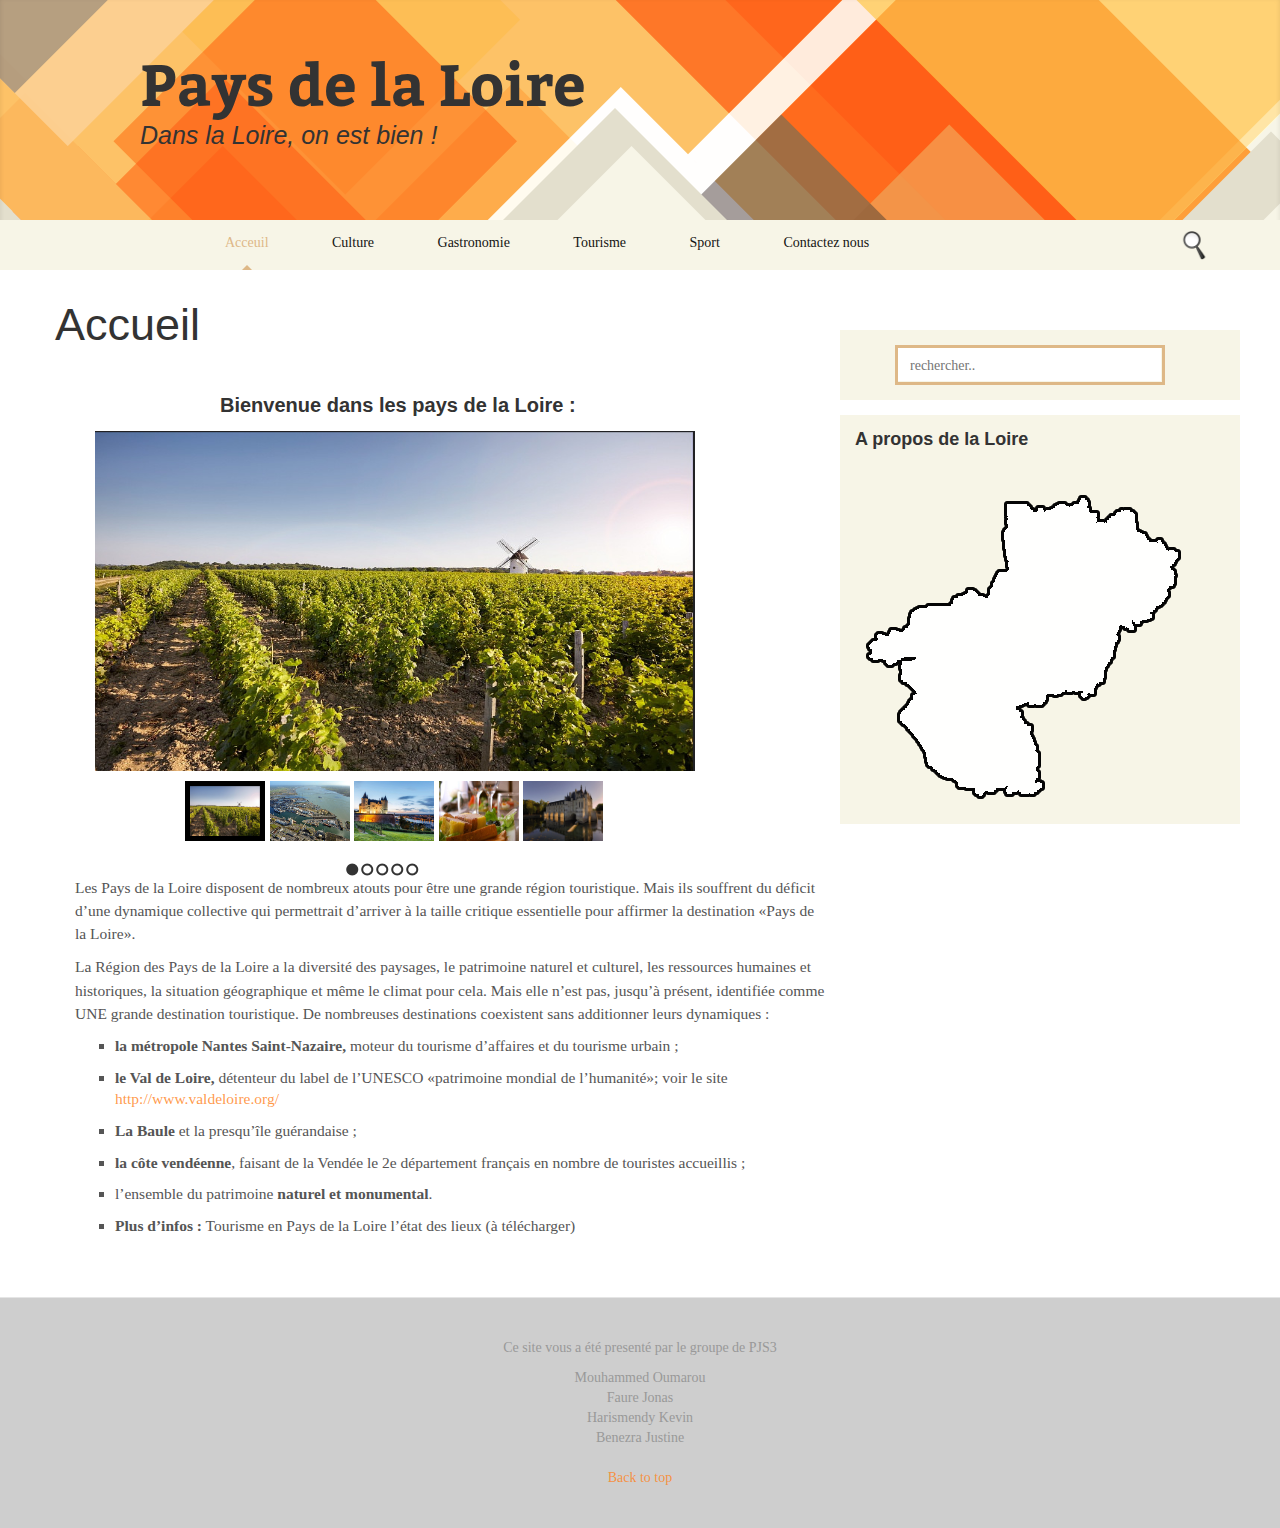
<file: index.html>
<!DOCTYPE html>
<html lang="en">

<head>
  <meta charset="utf-8">
  <meta http-equiv="X-UA-Compatible" content="IE=edge">
  <meta name="viewport" content="width=device-width, initial-scale=1">
  <!-- The above 3 meta tags *must* come first in the head; any other head content must come *after* these tags -->
  <meta name="description" content="">
  <meta name="author" content="">
  <link rel="icon" href="favicon.ico">

  <title>Acceuil</title>

  <!-- Bootstrap core CSS -->
  <link href="css/bootstrap.min.css" rel="stylesheet">

  <!-- IE10 viewport hack for Surface/desktop Windows 8 bug -->
  <link href="css/ie10-viewport-bug-workaround.css" rel="stylesheet">

  <!-- Custom styles for this template -->
  <link href="css/blog.css" rel="stylesheet">
  <link href="css/diapo.css" rel="stylesheet">
  <link href="css/stylesCartes.css" rel="stylesheet">
   <link href="css/mediaQuery.css" rel="stylesheet">

  <!-- Just for debugging purposes. Don't actually copy these 2 lines! -->
  <!--[if lt IE 9]><script src="js/ie8-responsive-file-warning.js"></script><![endif]-->
  <script src="js/ie-emulation-modes-warning.js"></script>

  <!-- HTML5 shim and Respond.js for IE8 support of HTML5 elements and media queries -->
  <!--[if lt IE 9]>
      <script src="https://oss.maxcdn.com/html5shiv/3.7.2/html5shiv.min.js"></script>
      <script src="https://oss.maxcdn.com/respond/1.4.2/respond.min.js"></script>
    <![endif]-->
</head>


<body>

  <div class="blog-masthead">

    <a class="home-link" href="index.html" rel="Acceuil">
      <h1 class="title-link"> Pays de la Loire </h1>
      <h2> Dans la Loire, on est bien ! </h2>
    </a>

    <div class="nav-bar">
      <nav class="blog-nav container">
        <li><a class="blog-nav-item active" href="index.html">Acceuil</a>
          <ul>
            <li><a class="blog-nav-item" href="Pres-Reg.html">Présentation de la région</a></li>
          </ul>
        </li>
        <li><a class="blog-nav-item" href="Culture.html">Culture</a></li>
        <li><a class="blog-nav-item" href="Gastronomie.html">Gastronomie</a></li>
        <li><a class="blog-nav-item" href="tourisme.html">Tourisme</a>
          <ul>
            <li><a class="blog-nav-item" href="LoireImg.html">La Loire en Image</a></li>
          </ul>
        </li>
        <li><a class="blog-nav-item" href="Sport.html">Sport</a></li>
        <li><a class="blog-nav-item" href="Contactez-nous.html">Contactez nous</a></li>
      </nav>
      <div class="barre-recherche-loupe">
        <img src="img/loupe.png" width="30" height="30" class="loupe" id="recherche-nav-bar"></img>
        <div class="form-rech">
          <input type="text" name="recherche" id="barre-recherche-nav" placeholder="rechercher.." />
        </div>
      </div>
    </div>
  </div>

  <div class="container">
    <div class="row">

      <div class="col-lg-8 col-md-8 col-sm-8 blog-main">
        <h1 class="blog-title">Accueil</h1>

        <div class="blog-post-diapo">
          <h2 class="blog-diapo-title">Bienvenue dans les pays de la Loire :</h2>
          <div class="blog-diapo">

            <div class='diapo-acceuil'>

              <div id="slides">
                <ul>
                  <li class="img-diapo">
                    <img id="img-diapo-1" src="img/img1.png" width="100%" height="100%" />
                  </li>
                  <li class="img-diapo">
                    <img id="img-diapo-2" src="img/img2.jpg" width="100%" height="100%" />
                  </li>
                  <li class="img-diapo">
                    <img id="img-diapo-3" src="img/img3.jpg" width="100%" height="100%" />
                  </li>
                  <li class="img-diapo">
                    <img id="img-diapo-4" src="img/img4.jpg" width="100%" height="100%" />
                  </li>
                  <li class="img-diapo">
                    <img id="img-diapo-5" src="img/img5.jpg" width="100%" height="100%" />
                  </li>
                </ul>
                <div id="next" class="diapo-fleche fleche-main-diapo"></div>
                <div id="previous" class="diapo-fleche fleche-main-diapo"></div </div>
              </div>

            </div>

            <div id="post-diapo">
              <div id="overflow-diapo">
                  <li class="img-postdiapo">
                    <img id="img-postdiapo-1" src="img/img1.png" width="100%" height="100%" />
                  </li>
                  <li class="img-postdiapo">
                    <img id="img-postdiapo-2" src="img/img2.jpg" width="100%" height="100%" />
                  </li>
                  <li class="img-postdiapo">
                    <img id="img-postdiapo-3" src="img/img3.jpg" width="100%" height="100%" />
                  </li>
                  <li class="img-postdiapo">
                    <img id="img-postdiapo-4" src="img/img4.jpg" width="100%" height="100%" />
                  </li>
                  <li class="img-postdiapo">
                    <img id="img-postdiapo-5" src="img/img5.jpg" width="100%" height="100%" />
                  </li>
              </div>
              <div id="nextpost" class="diapo-fleche post-fleche-diapo"></div>
              <div id="previouspost" class="diapo-fleche post-fleche-diapo"></div>
            </div>

            <div class="slidesjs-pagination" id="pagination">
              <li>
                <a></a>
              </li>
              <li>
                <a></a>
              </li>
              <li>
                <a></a>
              </li>
              <li>
                <a></a>
              </li>
              <li>
                <a></a>
              </li>
            </div>
          </div>

          <div class="blog-post">
            <p>Les Pays de la Loire disposent de nombreux atouts pour être une grande région touristique. Mais ils souffrent du déficit d’une dynamique collective qui permettrait d’arriver à la taille critique essentielle pour affirmer la destination «Pays
              de la Loire».</p>
            <p>La Région des Pays de la Loire a la diversité des paysages, le patrimoine naturel et culturel, les ressources humaines et historiques, la situation géographique et même le climat pour cela. Mais elle n’est pas, jusqu’à présent, identifiée
              comme UNE grande destination touristique. De nombreuses destinations coexistent sans additionner leurs dynamiques :</p>
            <ul class="text-type">
              <li>
                <p><b>la métropole Nantes Saint-Nazaire,</b> moteur du tourisme d’affaires et du tourisme urbain ;</p>
              </li>
              <li>
                <p><b>le Val de Loire,</b> détenteur du label de l’UNESCO «patrimoine mondial de l’humanité»; voir le site <a href="http://www.valdeloire.org/"> http://www.valdeloire.org/ </a></p>
              </li>
              <li>
                <p><b>La Baule</b> et la presqu’île guérandaise ;</p>
              </li>
              <li>
                <p><b>la côte vendéenne</b>, faisant de la Vendée le 2e département français en nombre de touristes accueillis ;</p>
              </li>
              <li>
                <p>l’ensemble du patrimoine <b>naturel et monumental</b>.</p>
              </li>
              <li>
                <p><b>Plus d’infos :</b> Tourisme en Pays de la Loire l’état des lieux (à télécharger)</p>
              </li>
            </ul>
          </div>
          <!-- /.blog-post -->



        </div>
        <!-- /.blog-main -->
      </div>
      <div class="col-lg-4 col-md-4 col-sm-4  blog-sidebar">
        <div class="sidebar-module">
          <div class="barre-rech">
            <input type="text" name="recherche" id="barre-recherche" placeholder="rechercher.." />
          </div>
        </div>
        <div class="sidebar-module">
          <h4>A propos de la Loire</h2>
            <div class="map">
              <img src="img/void.png" width="100%" usemap="#Map" height= "100%"/>
              <map name="Map">
                <area shape="poly" class="carte-basique" coords="244,76,272,65,284,80,301,92,323,103,325,123,317,150,295,171,282,179,257,178,237,169,218,156,218,135" href="#">
                <!--Le Mans-->
                <area shape="poly" class="carte-basique" coords="139,148,210,156,213,144,219,122,231,110,237,97,240,80,244,66,235,52,220,57,200,63,188,63,174,56,159,56,152,85,155,104,155,124" href="#">
                <!-- Laval-->
                <area shape="poly" class="carte-basique" coords="136,240,146,252,165,261,187,258,197,251,208,249,224,245,236,246,249,233,254,224,266,201,267,180,255,178,248,174,240,172,230,164,220,162,208,154,197,158,185,157,177,154,166,153,157,152,140,150,140,160,146,173,153,176,147,181,145,190,158,192,162,201,154,209,144,211,132,210,126,214,139,225,140,234"
                href="#">
                <!-- Anger-->
                <area shape="poly" class="carte-basique" coords="62,251,101,270,107,257,109,252,115,263,127,248,133,246,128,221,137,232,126,212,139,206,153,209,158,198,148,194,140,192,148,178,140,161,132,149,120,145,100,156,80,159,68,162,58,172,51,183,25,191,18,210,43,218" href="#">
                <!--Nantes-->
                <area shape="poly" class="carte-basique" coords="114,265,128,245,157,258,179,283,187,318,185,340,183,349,167,348,156,348,151,345,141,346,138,350,130,349,125,348,109,343,103,333,82,326,67,297,50,277,53,262,59,253,73,261,87,267,100,273,105,267,105,260,107,254,110,254" href="#">
                <!-- La roche-->


                <area shape="poly" class="mini-carte" coords="148,43,153,44,160,40,166,38,170,49,176,53,181,56,184,56,190,61,197,65,193,71,194,78,190,85,187,92,180,99,176,105,170,106,169,110,161,108,148,105,142,103,136,99,128,95,125,91,132,74,137,69,136,64,140,59,141,50" href="#">
                  <!--Sarthe-->

                <area shape="poly" class="mini-carte" coords="92,31,104,34,112,36,123,34,132,35,136,29,142,37,147,42,141,48,139,59,136,70,130,80,124,88,120,94,111,95,100,92,92,91,83,87,86,79,90,75,94,73,93,67,92,58,92,51,94,44" href="#">
                <!-- Mayenne-->
                <area shape="poly" class="mini-carte" coords="82,89,91,91,102,93,114,95,122,92,126,95,132,97,138,104,145,103,155,108,159,111,158,119,155,127,152,133,150,140,145,145,142,150,134,148,126,148,119,148,113,155,105,155,97,156,87,150,80,144,83,139,80,134,76,128,85,124,92,124,97,122,95,118,94,112,88,112,85,111,90,107,88,102,86,98,82,95" href="#">
                <!--Maine et Loire-->

                <area shape="poly" class="mini-carte" coords="71,85,77,90,85,99,87,104,86,110,92,114,94,121,84,124,75,126,79,133,80,142,79,147,74,150,70,156,64,150,62,162,46,156,35,145,25,139,30,136,30,132,38,130,38,126,23,130,12,127,10,119,16,114,21,114,23,111,30,110,36,100,47,95,60,93" href="#">
                <!--Loire Atlantique-->

                <area shape="poly" class="mini-carte" coords="79,149,90,151,101,161,105,168,109,178,111,189,109,201,112,207,98,206,91,205,79,207,73,208,67,204,61,200,53,197,47,192,44,183,29,165,29,160,34,154,39,150,47,158,56,158,61,163,65,158,65,153,71,156" href="#">
                <!--Vendée-->
              </map>





            </div>
        </div>
      </div>
      <!-- /.blog-sidebar -->
    </div>
    <!-- /.row -->

  </div>
  <!-- /.container -->
  <footer class="blog-footer">
    <p>Ce site vous a été presenté par le groupe de PJS3

      <li>Mouhammed Oumarou</li>
      <li>Faure Jonas</li>
      <li>Harismendy Kevin</li>
      <li>Benezra Justine</li>
      <br>
    <p>
      <a href="#">Back to top</a>
    </p>
  </footer>


  <!-- Bootstrap core JavaScript
    ================================================== -->
  <!-- Placed at the end of the document so the pages load faster -->
  <script src="https://ajax.googleapis.com/ajax/libs/jquery/1.11.3/jquery.min.js"></script>
  <script>
    window.jQuery || document.write('<script src="js/jquery.min.js"><\/script>')
  </script>
  <script src="js/bootstrap.min.js"></script>
  <script src="js/jquery.slides.min.js"></script>
  <script src="js/diapo.js"></script>

  <!-- IE10 viewport hack for Surface/desktop Windows 8 bug -->
  <script src="js/ie10-viewport-bug-workaround.js"></script>
</body>

</html>
</file>
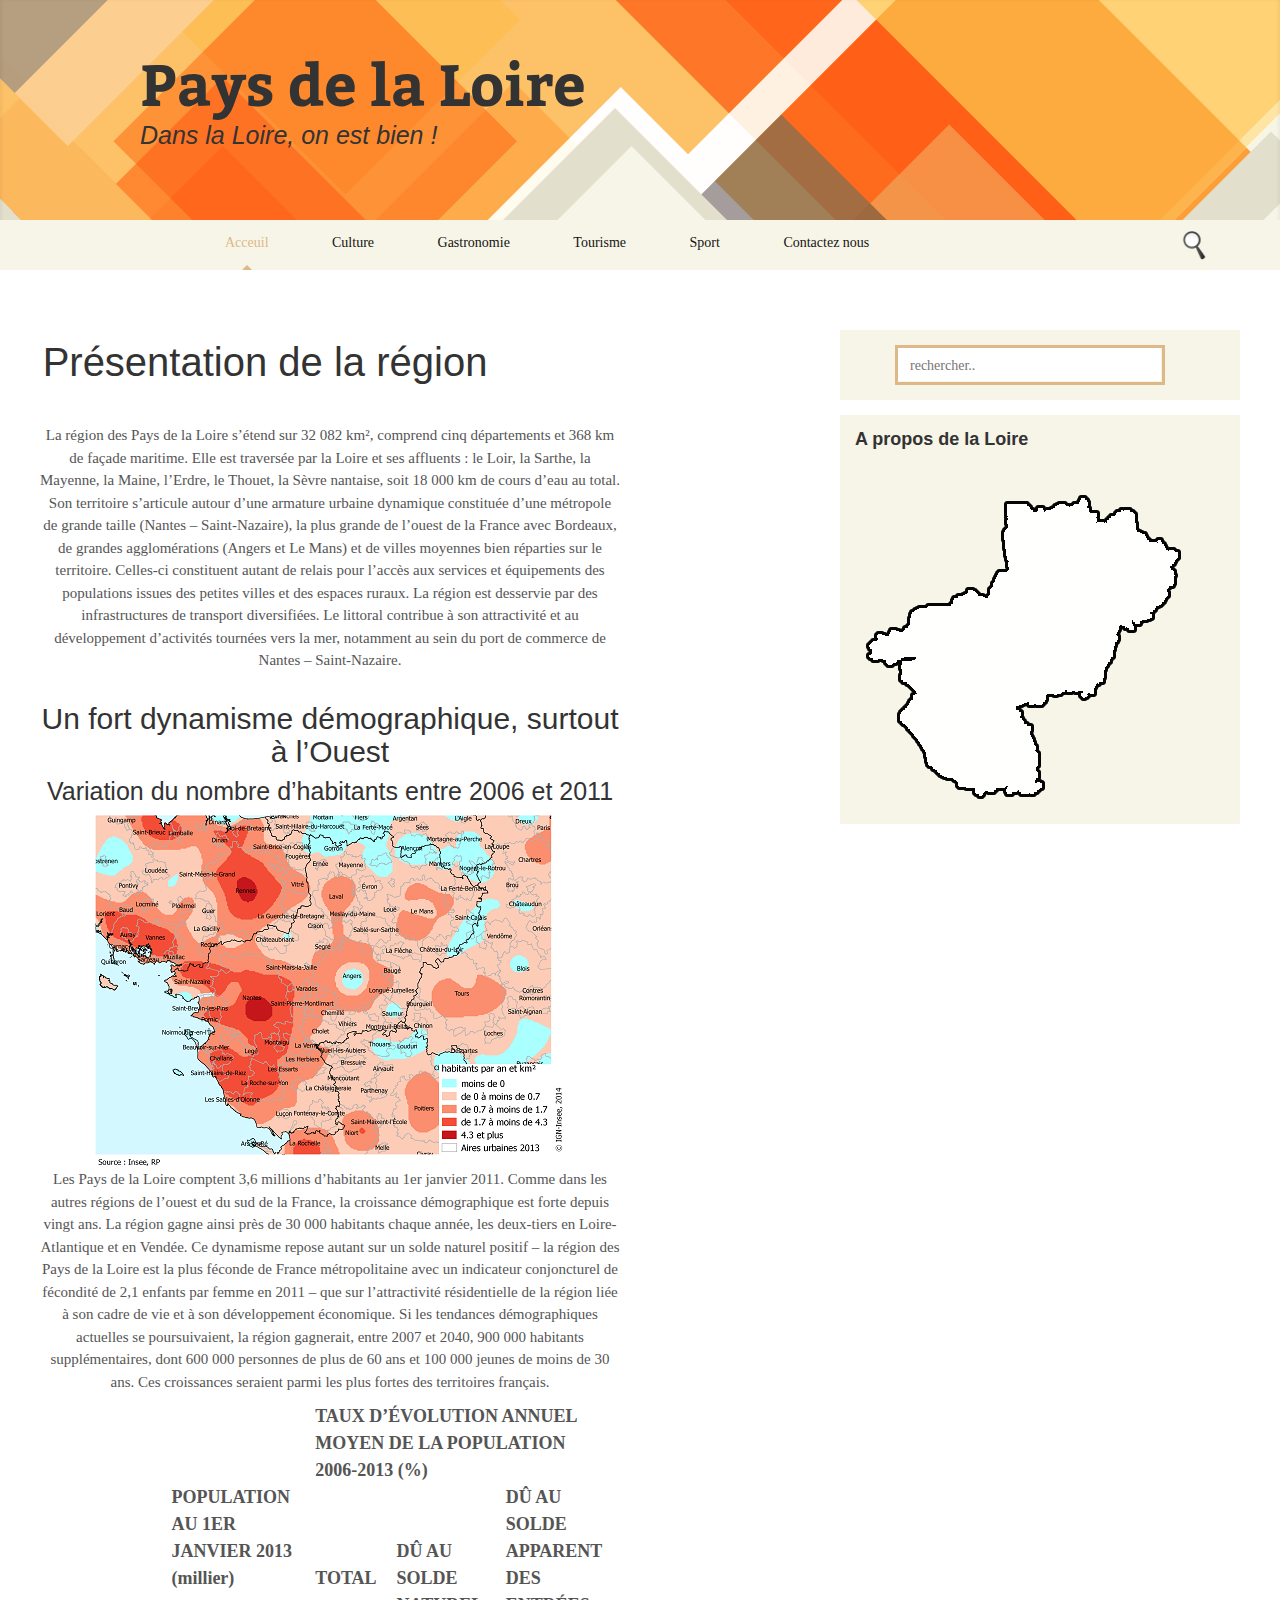
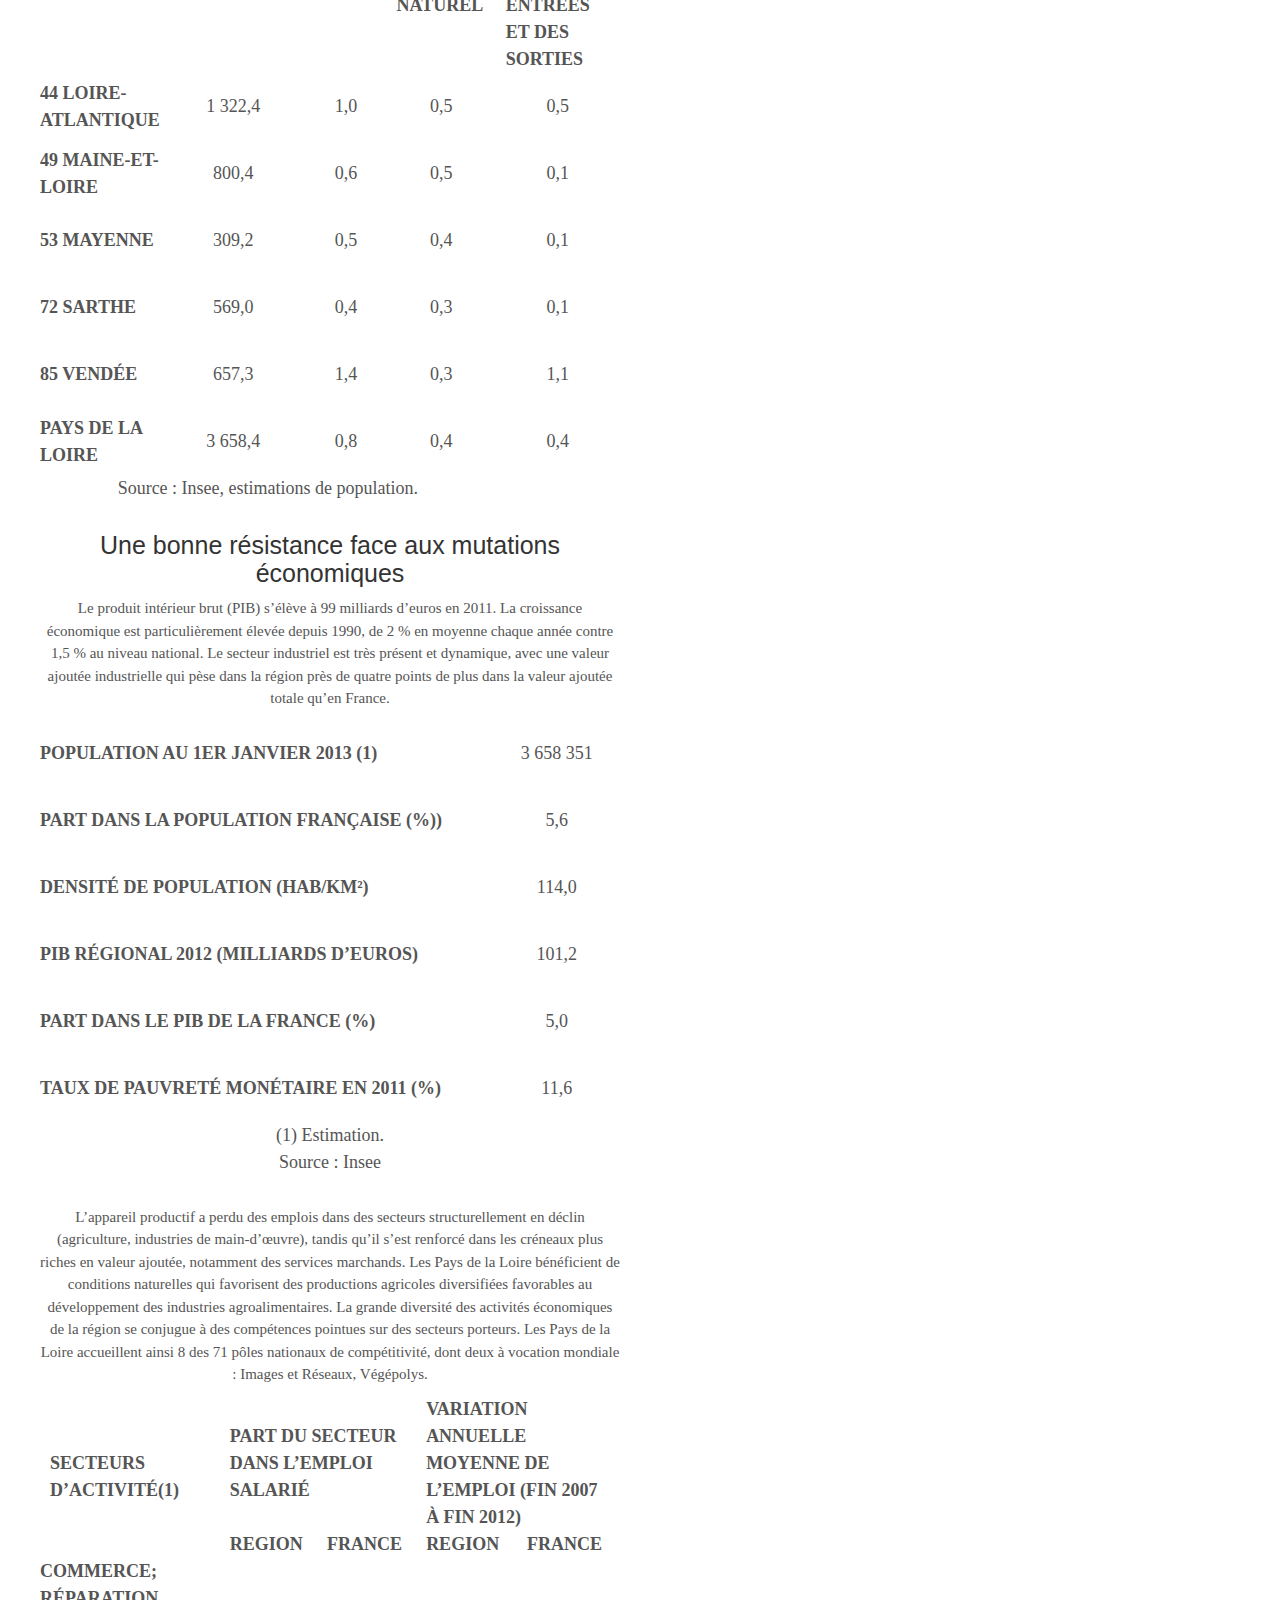
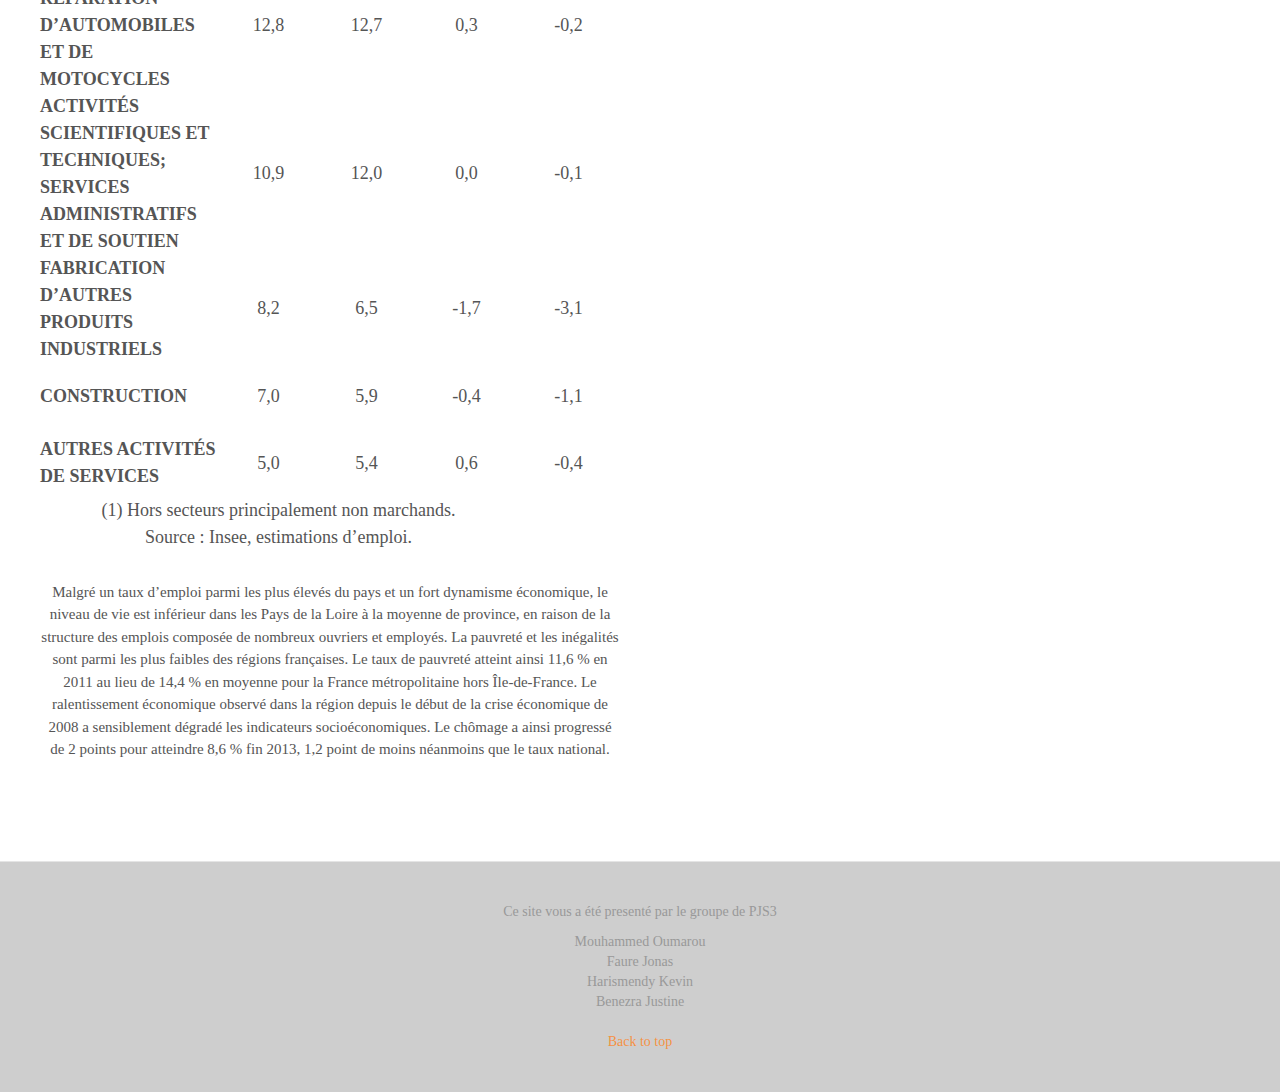
<file: Pres-Reg.html>
<!DOCTYPE html>
<html lang="en">

<head>
  <meta charset="utf-8">
  <meta http-equiv="X-UA-Compatible" content="IE=edge">
  <meta name="viewport" content="width=device-width, initial-scale=1">
  <!-- The above 3 meta tags *must* come first in the head; any other head content must come *after* these tags -->
  <meta name="description" content="">
  <meta name="author" content="">
  <link rel="icon" href="favicon.ico">

  <title>Acceuil</title>

  <!-- Bootstrap core CSS -->
  <link href="css/bootstrap.min.css" rel="stylesheet">

  <!-- IE10 viewport hack for Surface/desktop Windows 8 bug -->
  <link href="css/ie10-viewport-bug-workaround.css" rel="stylesheet">

  <!-- Custom styles for this template -->
  <link href="css/blog.css" rel="stylesheet">
  <link href="css/diapo.css" rel="stylesheet">
  <link href="css/stylesCartes.css" rel="stylesheet">
  <link href="css/mediaQuery.css" rel="stylesheet">

  <!-- Utilise LESS -->
  <link rel="stylesheet/less" type="text/css" href="css/postSynthese.less">
  <link rel="stylesheet" type="text/css" href="css/postSynthese.css">

  <!-- Changez la source par la position réelle du fichier chez vous -->
  <script src="js/less.min.js" type="text/javascript"></script>

  <!-- Just for debugging purposes. Don't actually copy these 2 lines! -->
  <!--[if lt IE 9]><script src="js/ie8-responsive-file-warning.js"></script><![endif]-->
  <script src="js/ie-emulation-modes-warning.js"></script>

  <!-- HTML5 shim and Respond.js for IE8 support of HTML5 elements and media queries -->
  <!--[if lt IE 9]>
      <script src="https://oss.maxcdn.com/html5shiv/3.7.2/html5shiv.min.js"></script>
      <script src="https://oss.maxcdn.com/respond/1.4.2/respond.min.js"></script>
    <![endif]-->
</head>


<body>

  <div class="blog-masthead">

    <a class="home-link" href="index.html" rel="Acceuil">
      <h1 class="title-link"> Pays de la Loire </h1>
      <h2> Dans la Loire, on est bien ! </h2>
    </a>

    <div class="nav-bar">
      <nav class="blog-nav container">
        <li><a class="blog-nav-item active" href="index.html">Acceuil</a>
          <ul>
            <li><a class="blog-nav-item active" href="Pres-Reg.html">Présentation de la région</a></li>
          </ul>
        </li>
        <li><a class="blog-nav-item" href="Culture.html">Culture</a></li>
        <li><a class="blog-nav-item" href="Gastronomie.html">Gastronomie</a></li>
        <li><a class="blog-nav-item" href="tourisme.html">Tourisme</a>
          <ul>
            <li><a class="blog-nav-item" href="LoireImg.html">La Loire en Image</a></li>
          </ul>
        </li>
        <li><a class="blog-nav-item" href="Sport.html">Sport</a></li>
        <li><a class="blog-nav-item" href="Contactez-nous.html">Contactez nous</a></li>
      </nav>
      <div class="barre-recherche-loupe">
          <img src="img/loupe.png" width="30" height="30" class="loupe" id="recherche-nav-bar"></img>
          <div class="form-rech">
            <input type="text" name="recherche" id="barre-recherche-nav" placeholder="rechercher.." />
          </div>
      </div>
    </div>
  </div>

  <div class="container">
    <div class="row">

      <div class="col-lg-8 col-md-8 col-sm-8 blog-main blog-main-synth">
        <div class="blog-header">
          <h1 class="blog-title-synth-Reg">Présentation de la région</h1>
        </div>

        <div class="blog-post-synth">

          <div class="intro-post">
            <p class="intro-txt">La région des Pays de la Loire s’étend sur 32 082 km², comprend cinq départements et 368 km de façade maritime. Elle est traversée par la Loire et ses affluents : le Loir, la Sarthe, la Mayenne, la Maine, l’Erdre, le Thouet, la Sèvre nantaise,
              soit 18 000 km de cours d’eau au total. Son territoire s’articule autour d’une armature urbaine dynamique constituée d’une métropole de grande taille (Nantes – Saint-Nazaire), la plus grande de l’ouest de la France avec Bordeaux, de grandes
              agglomérations (Angers et Le Mans) et de villes moyennes bien réparties sur le territoire. Celles-ci constituent autant de relais pour l’accès aux services et équipements des populations issues des petites villes et des espaces ruraux. La
              région est desservie par des infrastructures de transport diversifiées. Le littoral contribue à son attractivité et au développement d’activités tournées vers la mer, notamment au sein du port de commerce de Nantes – Saint-Nazaire.</p>
          </div>

          <div class="contenu-post">

            <h2 class="blog-contenu-title">Un fort dynamisme démographique, surtout à l’Ouest</h2>
            <h3 class="sous-part-title">Variation du nombre d’habitants entre 2006 et 2011</h3>
            <img class="contenu-img" src="img/population.png" />
            <p>Les Pays de la Loire comptent 3,6 millions d’habitants au 1er janvier 2011. Comme dans les autres régions de l’ouest et du sud de la France, la croissance démographique est forte depuis vingt ans. La région gagne ainsi près de 30 000 habitants
              chaque année, les deux-tiers en Loire-Atlantique et en Vendée. Ce dynamisme repose autant sur un solde naturel positif – la région des Pays de la Loire est la plus féconde de France métropolitaine avec un indicateur conjoncturel de fécondité
              de 2,1 enfants par femme en 2011 – que sur l’attractivité résidentielle de la région liée à son cadre de vie et à son développement économique. Si les tendances démographiques actuelles se poursuivaient, la région gagnerait, entre 2007 et
              2040, 900 000 habitants supplémentaires, dont 600 000 personnes de plus de 60 ans et 100 000 jeunes de moins de 30 ans. Ces croissances seraient parmi les plus fortes des territoires français.</p>

            <table>

              <thead>
                <tr>
                  <th rowspan="2"></th>
                  <th rowspan="2">POPULATION AU 1ER JANVIER 2013 (millier)</th>
                  <th colspan="3">TAUX D’ÉVOLUTION ANNUEL MOYEN DE LA POPULATION 2006-2013 (%)</th>
                </tr>
                <tr>
                  <th>TOTAL</th>
                  <th>DÛ AU SOLDE NATUREL</th>
                  <th>DÛ AU SOLDE APPARENT DES ENTRÉES ET DES SORTIES</th>
                </tr>
              </thead>

              <tbody>
                <tr>
                  <th>44 LOIRE-ATLANTIQUE</th>
                  <td>1 322,4</td>
                  <td>1,0</td>
                  <td>0,5</td>
                  <td>0,5</td>
                </tr>
                <tr>
                  <th>49 MAINE-ET-LOIRE</th>
                  <td>800,4</td>
                  <td>0,6</td>
                  <td>0,5</td>
                  <td>0,1</td>
                </tr>
                <tr>
                  <th>53 MAYENNE</th>
                  <td>309,2</td>
                  <td>0,5</td>
                  <td>0,4</td>
                  <td>0,1</td>
                </tr>
                <tr>
                  <th>72 SARTHE</th>
                  <td>569,0</td>
                  <td>0,4</td>
                  <td>0,3</td>
                  <td>0,1</td>
                </tr>
                <tr>
                  <th>85 VENDÉE</th>
                  <td>657,3</td>
                  <td>1,4</td>
                  <td>0,3</td>
                  <td>1,1</td>
                </tr>
                <tr>
                  <th>PAYS DE LA LOIRE</th>
                  <td>3 658,4</td>
                  <td>0,8</td>
                  <td>0,4</td>
                  <td>0,4</td>
                </tr>
              </tbody>
              <tfoot>
                <tr>
                  <td colspan="4">
                    Source : Insee, estimations de population.
                  </td>
                </tr>

              </tfoot>
            </table>

            <h3 class="sous-part-title">Une bonne résistance face aux mutations économiques</h3>

            <p>Le produit intérieur brut (PIB) s’élève à 99 milliards d’euros en 2011. La croissance économique est particulièrement élevée depuis 1990, de 2 % en moyenne chaque année contre 1,5 % au niveau national. Le secteur industriel est très présent
              et dynamique, avec une valeur ajoutée industrielle qui pèse dans la région près de quatre points de plus dans la valeur ajoutée totale qu’en France.</p>

            <table>
              <tbody>
                <tr>
                  <th>POPULATION AU 1ER JANVIER 2013 (1)</th>
                  <td>3 658 351</td>
                </tr>
                <tr>
                  <th>PART DANS LA POPULATION FRANÇAISE (%))</th>
                  <td>5,6</td>
                </tr>
                <tr>
                  <th>DENSITÉ DE POPULATION (HAB/KM²)</th>
                  <td>114,0</td>
                </tr>
                <tr>
                  <th>PIB RÉGIONAL 2012 (MILLIARDS D’EUROS)</th>
                  <td>101,2</td>
                </tr>
                <tr>
                  <th>PART DANS LE PIB DE LA FRANCE (%)</th>
                  <td>5,0</td>
                </tr>
                <tr>
                  <th>TAUX DE PAUVRETÉ MONÉTAIRE EN 2011 (%)</th>
                  <td>11,6</td>
                </tr>
              </tbody>
              <tfoot>
                <tr><td colspan="2">(1) Estimation.</td></th>
                <tr><td colspan="2">Source : Insee </td></th>
              </tfoot>
            </table>


            <p>L’appareil productif a perdu des emplois dans des secteurs structurellement en déclin (agriculture, industries de main-d’œuvre), tandis qu’il s’est renforcé dans les créneaux plus riches en valeur ajoutée, notamment des services marchands. Les Pays de la Loire bénéficient de conditions naturelles qui favorisent des productions agricoles diversifiées favorables au développement des industries agroalimentaires. La grande diversité des activités économiques de la région se conjugue à des compétences pointues sur des secteurs porteurs. Les Pays de la Loire accueillent ainsi 8 des 71 pôles nationaux de compétitivité, dont deux à vocation mondiale : Images et Réseaux, Végépolys.</p>


            <table>

              <thead>
                <tr>
                  <th rowspan="2">SECTEURS D’ACTIVITÉ(1)</th>
                  <th colspan="2">PART DU SECTEUR DANS L’EMPLOI SALARIÉ</th>
                  <th colspan="2">VARIATION ANNUELLE MOYENNE DE L’EMPLOI (FIN 2007 À FIN 2012)</th>
                </tr>
                <tr>
                  <th>REGION</th>
                  <th>FRANCE</th>
                  <th>REGION</th>
                  <th>FRANCE</th>
                </tr>
              </thead>

              <tbody>
                <tr>
                  <th>COMMERCE; RÉPARATION D’AUTOMOBILES ET DE MOTOCYCLES</th>
                  <td>12,8</td>
                  <td>12,7</td>
                  <td>0,3</td>
                  <td>-0,2</td>
                </tr>
                <tr>
                  <th>ACTIVITÉS SCIENTIFIQUES ET TECHNIQUES; SERVICES ADMINISTRATIFS ET DE SOUTIEN</th>
                  <td>10,9</td>
                  <td>12,0</td>
                  <td>0,0</td>
                  <td>-0,1</td>
                </tr>
                <tr>
                  <th>FABRICATION D’AUTRES PRODUITS INDUSTRIELS</th>
                  <td>8,2</td>
                  <td>6,5</td>
                  <td>-1,7</td>
                  <td>-3,1</td>
                </tr>
                <tr>
                  <th>CONSTRUCTION</th>
                  <td>7,0</td>
                  <td>5,9</td>
                  <td>-0,4</td>
                  <td>-1,1</td>
                </tr>
                <tr>
                  <th>AUTRES ACTIVITÉS DE SERVICES</th>
                  <td>5,0</td>
                  <td>5,4</td>
                  <td>0,6</td>
                  <td>-0,4</td>
                </tr>

              </tbody>
              <tfoot>
                <tr>
                  <td colspan="4">
                    (1) Hors secteurs principalement non marchands.
                  </td>
                </tr>
                <tr>
                  <td colspan="4">
                    Source : Insee, estimations d’emploi.
                  </td>
                </tr>

              </tfoot>
            </table>


            <p>Malgré un taux d’emploi parmi les plus élevés du pays et un fort dynamisme économique, le niveau de vie est inférieur dans les Pays de la Loire à la moyenne de province, en raison de la structure des emplois composée de nombreux ouvriers et employés. La pauvreté et les inégalités sont parmi les plus faibles des régions françaises. Le taux de pauvreté atteint ainsi 11,6 % en 2011 au lieu de 14,4 % en moyenne pour la France métropolitaine hors Île-de-France. Le ralentissement économique observé dans la région depuis le début de la crise économique de 2008 a sensiblement dégradé les indicateurs socioéconomiques. Le chômage a ainsi progressé de 2 points pour atteindre 8,6 % fin 2013, 1,2 point de moins néanmoins que le taux national.</p>



          </div>
        </div>

        <!-- /.blog-post -->
        <!-- /.blog-post -->
        <!-- /.blog-post -->
        <nav>
          <ul class="pager"></ul>
        </nav>
      </div>
      <div class="col-lg-4 col-md-4 col-sm-4  blog-sidebar">
        <div class="sidebar-module">
          <div class="barre-rech">
            <input type="text" name="recherche" id="barre-recherche" placeholder="rechercher.." />
          </div>
        </div>
        <div class="sidebar-module">
          <h4>A propos de la Loire</h2>
            <div class="map">
          		<img src="img/void.png" width="100%" usemap="#Map" height= "100%"/>
          		<map name="Map">
          			<area shape="poly" coords="244,76,272,65,284,80,301,92,323,103,325,123,317,150,295,171,282,179,257,178,237,169,218,156,218,135" href="#">
          			<!--Le Mans-->
          			<area shape="poly" coords="139,148,210,156,213,144,219,122,231,110,237,97,240,80,244,66,235,52,220,57,200,63,188,63,174,56,159,56,152,85,155,104,155,124" href="#">
          			<!-- Laval-->
          			<area shape="poly" coords="136,240,146,252,165,261,187,258,197,251,208,249,224,245,236,246,249,233,254,224,266,201,267,180,255,178,248,174,240,172,230,164,220,162,208,154,197,158,185,157,177,154,166,153,157,152,140,150,140,160,146,173,153,176,147,181,145,190,158,192,162,201,154,209,144,211,132,210,126,214,139,225,140,234"
          			href="#">
          			<!-- Anger-->
          			<area shape="poly" coords="62,251,101,270,107,257,109,252,115,263,127,248,133,246,128,221,137,232,126,212,139,206,153,209,158,198,148,194,140,192,148,178,140,161,132,149,120,145,100,156,80,159,68,162,58,172,51,183,25,191,18,210,43,218" href="#">
          			<!--Nantes-->
          			<area shape="poly" coords="114,265,128,245,157,258,179,283,187,318,185,340,183,349,167,348,156,348,151,345,141,346,138,350,130,349,125,348,109,343,103,333,82,326,67,297,50,277,53,262,59,253,73,261,87,267,100,273,105,267,105,260,107,254,110,254" href="#">
          			<!-- La roche-->
                <area shape="poly" class="mini-carte" coords="148,43,153,44,160,40,166,38,170,49,176,53,181,56,184,56,190,61,197,65,193,71,194,78,190,85,187,92,180,99,176,105,170,106,169,110,161,108,148,105,142,103,136,99,128,95,125,91,132,74,137,69,136,64,140,59,141,50" href="#">
                  <!--Sarthe-->

                <area shape="poly" class="mini-carte" coords="92,31,104,34,112,36,123,34,132,35,136,29,142,37,147,42,141,48,139,59,136,70,130,80,124,88,120,94,111,95,100,92,92,91,83,87,86,79,90,75,94,73,93,67,92,58,92,51,94,44" href="#">
                <!-- Mayenne-->
                <area shape="poly" class="mini-carte" coords="82,89,91,91,102,93,114,95,122,92,126,95,132,97,138,104,145,103,155,108,159,111,158,119,155,127,152,133,150,140,145,145,142,150,134,148,126,148,119,148,113,155,105,155,97,156,87,150,80,144,83,139,80,134,76,128,85,124,92,124,97,122,95,118,94,112,88,112,85,111,90,107,88,102,86,98,82,95" href="#">
                <!--Maine et Loire-->

                <area shape="poly" class="mini-carte" coords="71,85,77,90,85,99,87,104,86,110,92,114,94,121,84,124,75,126,79,133,80,142,79,147,74,150,70,156,64,150,62,162,46,156,35,145,25,139,30,136,30,132,38,130,38,126,23,130,12,127,10,119,16,114,21,114,23,111,30,110,36,100,47,95,60,93" href="#">
                <!--Loire Atlantique-->

                <area shape="poly" class="mini-carte" coords="79,149,90,151,101,161,105,168,109,178,111,189,109,201,112,207,98,206,91,205,79,207,73,208,67,204,61,200,53,197,47,192,44,183,29,165,29,160,34,154,39,150,47,158,56,158,61,163,65,158,65,153,71,156" href="#">
                <!--Vendée-->
          		</map>

          	</div>
          </div>
      </div>
      <!-- /.blog-sidebar -->
    </div>
    <!-- /.row -->

  </div>
  <!-- /.container -->

  <footer class="blog-footer">
    <p>Ce site vous a été presenté par le groupe de PJS3

      <li>Mouhammed Oumarou</li>
      <li>Faure Jonas</li>
      <li>Harismendy Kevin</li>
      <li>Benezra Justine</li>
      <br>
    <p>
      <a href="#">Back to top</a>
    </p>
  </footer>


  <!-- Bootstrap core JavaScript
    ================================================== -->
  <!-- Placed at the end of the document so the pages load faster -->
  <script src="https://ajax.googleapis.com/ajax/libs/jquery/1.11.3/jquery.min.js"></script>
  <script>
    window.jQuery || document.write('<script src="js/jquery.min.js"><\/script>')
  </script>
  <script src="js/bootstrap.min.js"></script>
  <script src="js/jquery.slides.min.js"></script>
  <script src="js/diapo.js"></script>

  <!-- IE10 viewport hack for Surface/desktop Windows 8 bug -->
  <script src="js/ie10-viewport-bug-workaround.js"></script>
</body>

</html>
</file>
<file: css/blog.css>
/*
 * Globals
 */


@font-face {
  font-family: "Bitter";
  font-style: normal;
  font-weight: 700;
  src: url("../font/Bitter.woff2") format("woff2");
}



body {
  font-family: Georgia, "Times New Roman", Times, serif;
  color: #555;
  margin: 0px auto;
  max-width: 1600px;
}
h1, .h1, h2, .h2, h3, .h3, h4, .h4, h5, .h5, h6, .h6 {
  margin-top: 0;
  font-family: "Helvetica Neue", Helvetica, Arial, sans-serif, "Bitter";
  font-weight: normal;
  color: #333;
}
li {
  list-style-type: none;
}
a{
  text-decoration: none;
  color:rgba(255, 131, 28, 0.82);
}

.text-type li{
  list-style-type:square;
}

.blog-sidebar{
  margin-top:55px;
}

.nav-bar ul{
  margin-top:-10px;
  position:absolute;
  left:-999em;
  z-index:1000;
}

.nav-bar ul li{
  display: inherit;
  color: #DEB887;
}

.nav-bar ul a{
  color: #333;
}

.active ul a{
  color: #DEB887;
}


/*
*Keyframe
*/
@keyframes left-move{
  from{
    margin-left:100px;
  }
  to{
    margin-left:0px;
  }
}
@-webkit-keyframes left-move{
  from{
    margin-left:100px;
  }
  to{
    margin-left:0px;
  }
}
@-mozkit-keyframes left-move{
  from{
    margin-left:100px;
  }
  to{
    margin-left:0px;
  }
}



/*
 * Override Bootstrap's default container.
 */

@media (max-width: 1200px) {
  .container {
    width: 970px;
  }
}




/*
 * Masthead for nav
 */

.blog-masthead {
  background: url("../diamond.png") no-repeat scroll top;
  background-size: 1600px auto;
  height: 270px;
  width: 100%;
  -webkit-box-shadow: inset 0 -2px 5px rgba(0, 0, 0, .1);
  box-shadow: inset 0 -2px 5px rgba(0, 0, 0, .1);
}

/*
 * couleur de la barre de navigation
 */

.home-link h1 {
  font-family: "Bitter";
}
.home-link h2 {
  font-style: italic;
  font-size: 25px;
}
.home-link {
  margin: 0px auto;
  max-width: 1080px;
  min-height: 220px;
  padding-left: 40px;
  display: block;
  text-decoration: none;
}
.home-link h1 {
  margin: 0px;
  padding: 54px 0px 10px;
  line-height: 1;
  font-weight: bold;
  font-size: 58px;
}
.nav-bar {
  background-color: #f7f5e7;
  max-width: 1600px;
  min-height: 50px;
  margin: 0px auto;

}
.blog-nav {
  clear: both;
  float:left;
  max-width: 800px;
  min-height: 50px;
}
.blog-nav li {
  min-height: 50px;
  display: inline-block;
}

/* Nav links */

.blog-nav-item {
  min-height: 50px;
  position: relative;
  display: inline-block;
  padding: 13px 30px 5px;
  font-weight: 500;
  color: #141412;
}

.home-link:hover, .home-link:focus {
  text-decoration: none;
}
.title-link:hover, .title-link:focus {
  text-decoration: underline;
}
.blog-nav-item:hover, .blog-nav-item:focus, .nav-bar li ul, .nav-bar li:hover, .nav-bar li:focus, .blog-nav-item:hover li, .blog-nav-item:focus li, .active:hover, .active:focus{
  background-color: #D2691E;
  color: #FFF;
  text-decoration: none;
}

 .nav-bar li ul:hover, .nav-bar li ul:focus, .nav-bar li ul li:hover a,.nav-bar li ul li:focus a {
  background-color: #660000;
  color: #FFF;
}


.nav-bar li:hover a, .nav-bar li ul li:hover .active {
  color: #FFF;
}

.nav-bar li:hover ul .active {
  color: #DEB887;
}



.nav-bar li:hover ul, .nav-bar li ul:hover, .blog-nav li:hover ul{
  left:auto;
  right:auto;
}

.nav-bar li:hover ul  , .nav-bar li ul:hover, .blog-nav li:hover ul {
  padding:0px;
}

.img-diapo:hover , #slides ul:hover{
  background-color: inherit;
}
/* Active state gets a caret at the bottom */

.blog-nav .active {
  color: #DEB887;
}
.blog-nav .active:after {
  position: absolute;
  bottom: 0;
  left: 50%;
  width: 0;
  height: 0;
  margin-left: -5px;
  vertical-align: middle;
  content: " ";
  border-right: 5px solid transparent;
  border-bottom: 5px solid;
  border-left: 5px solid transparent;
}

/*
 * Blog name and description
 */

.blog-header {
  padding-top: 20px;
  padding-bottom: 20px;
}
.blog-title {
  margin-top: 30px;
  margin-bottom: 20px;
  font-weight: normal;
}
.blog-description {
  font-size: 20px;
  color: #999;
}


/*
 * Main column and sidebar layout
 */

.blog-main {
  font-size: 18px;
  line-height: 1.5;
}

.blog-post li{
  line-height: 1.4;
}

.blog-post{
  font-size:15.5px;
  margin-left:5px;
}

/* Sidebar modules for boxing content */

.sidebar-module {
  padding: 15px;
  margin: 0 -15px 15px;
  background-color:#f7f5e7;

}
.sidebar-module-inset {
  padding: 15px;
  background-color: #f5f5f5;
  border-radius: 4px;
}
.sidebar-module-inset p:last-child, .sidebar-module-inset ul:last-child, .sidebar-module-inset ol:last-child {
  margin-bottom: 0;
}



#barre-recherche-nav{
  top:5px;
  left:5px;
  width:10px;
  height:30px;
  padding-left:10px;
  position: relative;
  display: none;
  border: solid #DEB887 1px;
}

.barre-recherche-loupe img{
    float:left;
    cursor:pointer;
}

.barre-recherche-loupe{
  width: 100px;
  height: 50px;
  float: right;
  position: relative;
  right: 0px;
  margin-top: 5px;
}


.loupe{
  display:inline-block;
  float:left;
  margin-top:5px;
}
#barre-recherche{
  border:none;
  padding-left:12px;
  padding-top:8px;
  padding-bottom: 5px;

}

.barre-rech{
  border: solid #DEB887 3px;
}

.sidebar-module h4{
  font-weight: bold;
}

/* Pagination */

.pager {
  margin-bottom: 60px;
  text-align: left;
}
.pager > li > a {
  width: 140px;
  padding: 10px 20px;
  text-align: center;
  border-radius: 30px;
}



/*
 * Blog posts
 */

.blog-post {
  margin-bottom: 40px;
}
.blog-post-title {
  margin-bottom: 5px;
}
.blog-post-meta {
  margin-bottom: 20px;
  color: #999;
}

/*
 * Form blog
*/
.form-group input {
  width:400px;
}

.form-group textarea {
  width:500px;
  height:150px;
}
/*
 * Footer
 */

.blog-footer {
  margin-top:20px;
  padding: 40px 40px;
  color: #999;
  text-align: center;
  background-color: hsla(0, 0%, 75%, 0.77);
  border-top: 1px solid #e5e5e5;
}
.blog-footer p:last-child {
  margin-bottom: 0;
}
</file>
<file: css/diapo.css>
/*
 * Diaporama style
 */



/* Initialisation */

.blog-diapo-title {
  font-weight: bold;
}

/* Image défilante */

.diapo-acceuil {
  position: relative;
  z-index: 1;
}

/* Fleche du slide */

.diapo-fleche {
  position: absolute;
  min-width: 70px;
  min-height: 80px;
  z-index: 20;
  background-repeat: no-repeat;
  cursor: pointer;
}

/*fleche du slide de diapo*/
#next, #nextpost {
  background-image: url('../img/next.png');
}
#previous, #previouspost {
  float: left;
  background-image: url('../img/prev.png');
}



/* Les petites image du diapo*/

#post-diapo {
  overflow: hidden;
}
#overflow-diapo {
  width: 1020px;
  height: 70px;
}
.overflow-scroll {
  width: 100%;
  height: 100%;
}
#post-diapo li {
  display: inline-block;
  float: left padding: 1px;
}
#post-diapo li:last-child {
  float: inherit;
}

/*paginations*/

.slidesjs-pagination {
  width: 200px;
  float: left;
  list-style: none;
}
.slidesjs-pagination li {
  display: inline-block;
  float: left;
  margin: 0 1px;
}
.slidesjs-pagination li a {
  display: block;
  width: 13px;
  height: 0;
  padding-top: 13px;
  background-image: url(../img/pagination.png);
  float: left;
  overflow: hidden;
}
.slidesjs-pagination li a:hover {
  background-position: 0 -13px
}
</file>
<file: css/stylesCartes.css>
@height-xs 200px;.map{width:335px;height:349px;background:url(../img/map2.png) left top no-repeat;position:relative}.map .overlay{width:335px;height:349px;background:url(../img/map2.png) left top no-repeat;position:absolute;top:0;left:0;z-index:1}.map img{position:absolute;top:0;left:0;z-index:2}.map .tooltip,.map .tooltip span{position:absolute;top:0;left:0;z-index:3;opacity:1;border-radius:5px;color:#FFF;background:#000;padding:0 10px;display:inline;text-align:center}.map .tooltip span,.map .tooltip span span{width:200px}
/* This beautiful CSS-File has been crafted with LESS (lesscss.org) and compiled by simpLESS (wearekiss.com/simpless) */
</file>
<file: css/mediaQuery.css>
/* Media Query*/

@media screen and (min-width: 1400px) {

  /* style de la carte interactive*/
  .mini-carte{
    display:none;
  }
  .carte-basique{
    display:block;
  }

  /* Position des fleches du carroussel */
  #nextpost {
    right: 80px;
  }
  #previouspost {
    left: 110px;
  }
  #previous {
    left: 40px;
  }
  #next{
    right:-50px;
  }
  .fleche-main-diapo {
    top: 140px;
  }
  .post-fleche-diapo {
    top: 560px;
  }

  /*Image du diaporama*/
  #slides, .img-diapo, .diapo-acceuil {
    width: 650px;
    height: 380px;
  }

  /* Petites images sous le diaporama */
  #post-diapo li {
    width: 90px;
    height: 70px;
  }
  #post-diapo {
    margin: 10px 130px;
    width: 500px;
  }

  /*Elements de pagination*/
  .slidesjs-pagination {
    margin: 7px 320px 0px;
  }

  /* Article comprenant le diaporama dans son ensemble*/
  .blog-diapo {
    width: 700px;
    height: 500px;
  }
  .blog-diapo-title {
    font-size: 20px;
    padding: 24px 165px 5px;
  }

  /* Elements principaux du blog */
  .blog-title {
    font-size: 50px;
  }

  /*Elements de navigation*/
  .blog-nav {
    margin-left: 200px;
  }

  #barre-recherche {
    width: 273px;
  }
  .barre-rech {
    width: 280px;
    height: 40px;
    margin-left: 40px;
  }

  /* Element concernant un post du blog */
  .blog-post {
    margin-left: 65px;
  }
  .blog-post-title{
    font-size: 40px;
  }

  /* Video d'un post du blog*/
  .post-video iframe {
    width: 604px;
    height: 340px;
  }

}
@media screen and (min-width: 1200px) and (max-width:1400px) {
  /* style de la carte interactive*/
  .mini-carte{
    display:none;
  }
  .carte-basique{
    display:block;
  }

  /*Redifinition de la taille des conteneurs */
  .container {
    width: 1200px;
  }

  /* Position des fleches du carroussel */
  #nextpost {
    right: 110px;
  }
  #previouspost{
    left:100px;
  }
  #next {
    right: -55px;
  }
  #previous {
    left: 30px;
  }
  .fleche-main-diapo {
    top: 140px;
  }
  .post-fleche-diapo {
    top: 510px;
  }

  /*Image du diaporama*/
  #slides, .img-diapo, .diapo-acceuil {
    width: 600px;
    height: 340px;
  }

  /*Petites images sous le diaporama*/
  #post-diapo li {
    width: 80px;
    height: 60px;
  }
  #post-diapo {
    margin: 10px 130px;
    width: 480px;
  }

  /*Elements de pagination*/
  .slidesjs-pagination {
    margin: 2px 290px 0px;
  }

  /* Article comprenant le diaporama dans son ensemble*/
  .blog-diapo {
    width: 650px;
    height: 420px;
  }
  .blog-diapo-title {
    font-size: 20px;
    padding: 24px 165px 5px;
  }

  /* Elements principaux du blog */

  .blog-title {
    font-size: 45px;
  }

  /* Elements concernant la navigation*/
  .blog-nav {
    margin-left: 180px;
  }
  #barre-recherche {
    width: 263px;
  }
  .barre-rech {
    width: 270px;
    height: 40px;
    margin-left: 40px;
  }

  /* Element concernant un post du blog */
  .blog-post {
    margin-left: 20px;
  }
  .blog-post-title{
    font-size: 35px;
  }
    /* Video d'un post du blog*/
  .post-video iframe {
    width: 620px;
    height: 340px;
  }

}
@media screen and (min-width: 1000px) and (max-width:1200px) {
    /* style de la carte interactive*/
  .mini-carte{
    display:none;
  }
  .carte-basique{
    display:block;
  }

  /*Redifinition de la taille des conteneurs */
  .container {
    width: 1000px;
  }

  /*Position des fleches du carroussel */
  #nextpost {
    right: 125px;
  }
  #previouspost {
    left: 25px;
  }
  #previous {
    left: 20px;
  }
  #next {
    right: -20px;
  }
  .fleche-main-diapo {
    top: 100px;
  }
  .post-fleche-diapo {
    top: 460px;
  }

  /*Image du diaporama*/
  #slides, .img-diapo, .diapo-acceuil {
    width: 480px;
    height: 300px;
  }
  #slides ul {
    padding-left: 20px;
  }

  /*Petites images sous le diaporam*/
  #post-diapo li {
    width: 90px;
    height: 60px;
  }
  #post-diapo {
    margin: 10px 25px;
    width: 460px;
  }

  /*Elements de pagination*/
  .slidesjs-pagination {
    margin: 0px 225px 0px;
  }

  /*Elements concernant le diaporama dans son ensemble */
  .blog-diapo {
    width: 500px;
    height: 430px;
  }
  .blog-diapo-title {
    font-size: 19px;
    padding: 24px 20px 5px;
  }

  /*Element concernant le blog dans son ensemble*/
  .blog-title {
    font-size: 40px;
  }

  /*Element concernant le blog dans son ensemble*/
  .blog-post {
    margin-left: 0px;
  }
  .blog-post-title{
    font-size: 30px;
  }

  /* Elements concernant une video dans un post */
  .post-video iframe {
    width: 510px;
    height: 340px;
  }

  /* Elements de navigation */
  .blog-nav {
    margin-left: 0px;
    max-width: 700px;
  }
  .blog-nav-item {
    padding: 13px 20px 5px;
  }
  #barre-recherche {
    width: 203px;
  }
  .barre-rech {
    width: 210px;
    height: 40px;
    margin-left: 40px;
  }
}
@media screen and (min-width: 800px) and (max-width: 1000px) {

  .container {
    width: 800px;
  }
  #nextpost {
    right: 30px;
  }
  #previouspost{
    left:60px;
  }
  #next {
    right: -10px;
  }
  .fleche-main-diapo {
    top: 100px;
  }
  .post-fleche-diapo {
    top: 350px;
  }

  /*Images du diaporama*/
  #slides, .img-diapo, .diapo-acceuil {
    width: 400px;
    height: 250px;
  }
  #slides ul {
    padding-left: 0px;
  }

  /*Petites images sous le diaporama*/
  #post-diapo li {
    width: 70px;
    height: 50px;
  }
  #post-diapo {
    margin: 10px 15px;
    width: 400px;
  }
  /*Elements de pagination*/

  .slidesjs-pagination {
    margin: 0px 155px 0px;
  }


  .blog-nav {
    margin-left: 0px;
  }

  /*Elements concernant le diaporama dans son ensemble */
  .blog-diapo {
    width: 500px;
    height: 400px;
  }
  .blog-diapo-title {
    font-size: 16px;
    padding: 24px 0px 5px;
  }

    /*Element concernant le blog dans son ensemble*/
  .blog-header {
    padding: 0px;
    margin-left: 0px;
  }
  .blog-title {
    font-size: 40px;
  }

  /* Elements concernant un post du blog */
  .blog-post {
    margin-left: 0px;
    padding-left: 0px;
  }
  .blog-post-title{
    font-size: 28px;
  }

  /* Elements concernant une video dans un post */
  .post-video iframe {
    width: 380px;
    height: 290px;
  }
  .post-video, .blog-post-diapo, .blog-sidebar {
    padding-left: 40px;
  }

  /* Elements de navigation */
  .blog-nav {
    margin-left: 0px;
    max-width: 580px;
  }
  .blog-nav-item {
    padding: 13px 10px 5px;
  }
  #barre-recherche {
    width: 183px;
  }
  .barre-rech {
    width: 190px;
    height: 40px;
    margin-left: 0px;
  }

  /* style de la carte interactive*/
  .map,.map .overlay{
    background:url(../img/mappetite.png) left top no-repeat;
    width:200px;
    height:210px;
  }
  .mini-carte{
    display:block;
  }
  .carte-basique{
    display:none;
  }
  .map img{
    width:200px;
    height:210px;
  }

}
@media screen and (min-width: 600px) and (max-width: 800px) {
  /*Redifinition de la taille des conteneurs */
  .container {
    width: 600px;
  }
  /*Fleche du diaporama*/
  #nextpost {
    right: 240px;
  }
  #previouspost {
    left: 15px;
  }
  #next {
    right: -33px;
  }
  .fleche-main-diapo {
    top: 100px;
  }
  .post-fleche-diapo {
    top: 270px;
  }

  /* Elements concernant le diaporama */
  #slides, .img-diapo, .diapo-acceuil {
    width: 300px;
    height: 200px;
  }
  #slides ul {
    padding-left: 10px;
  }
  #post-diapo li {
    width: 90px;
    height: 60px;
  }
  #post-diapo {
    margin: 10px 10px;
    width: 300px;
  }

  /* Elements de navigation */
  .slidesjs-pagination {
    margin: 0px 120px 0px;
  }

  /* Elements concernant le diaporama */
  .blog-diapo {
    width: 400px;
    height: 400px;
  }
  .blog-diapo-title {
    font-size: 16px;
    padding: 24px 10px 5px;
  }

    /* Elements concernant le blog dans son ensemble */
  .blog-header {
    padding: 0px;
    margin-left: 0px;
  }
  .blog-title {
    font-size: 30px;
  }
  /* Elements de navigation */
  .blog-nav {
    margin-left: 0px;
    max-width: 600px;
  }
  .blog-nav-item {
    padding: 13px 10px 5px;
  }
  .barre-recherche-loupe {
    display: none;
  }

/* Elements concernant un post du blog */
  .blog-post {
    margin-left: 0px;
    padding-left: 0px;
  }
  .blog-post-title{
    font-size: 24px;
  }
  /* Elements concernant une video dans un post */
  .post-video iframe {
    width: 280px;
    height: 250px;
  }
  #barre-recherche {
    width: 253px;
  }
  .barre-rech {
    width: 260px;
    height: 40px;
    margin-left: 0px;
  }

  /*Element concernant la carte interactive*/
  .mini-carte{
    display:none;
  }
  .carte-basique{
    display:block;
  }
}
@media screen and (min-width: 500px) and (max-width: 600px) {
  .container {
    width: 500px;
  }
  #nextpost {
    right: 50px;
  }
  #previouspost {
    left: 105px;
  }
  #previous {
    left: 90px;
  }
  #next {
    right: -125px;
  }
  #slides, .img-diapo, .diapo-acceuil {
    width: 300px;
    height: 200px;
  }
  #post-diapo li {
    width: 90px;
    height: 60px;
  }
  #post-diapo {
    margin: 10px 100px;
    width: 300px;
  }
  .fleche-main-diapo {
    top: 80px;
  }
  .post-fleche-diapo {
    top: 270px;
  }
  #slides ul {
    padding-left: 100px;
  }
  .slidesjs-pagination {
    margin: 0px 210px 0px;
  }
  .blog-nav {
    margin-left: 0px;
  }
  .blog-diapo {
    width: 350px;
    height: 400px;
  }
  .blog-diapo-title {
    font-size: 16px;
    padding: 24px 0px 5px;
  }
  .blog-header {
    padding: 0px;
    margin-left: 0px;
  }
  .blog-title {
    font-size: 30px;
  }
  .blog-post {
    margin-left: 75px;
  }
  .blog-post-title{
    font-size: 22px;
  }
  .post-video iframe {
    margin-left: 10px;
    width: 320px;
    height: 250px;
  }
  .blog-sidebar {
    display: block;
    margin-left: 70px;
	width:370px;
  }
  .blog-masthead {
    height: 330px;
  }
  .nav-bar {
    height: 100px;
  }
  .blog-nav {
    margin-left: 80px;
    max-width: 600px;
  }
  .blog-nav-item {
    padding: 13px 29px 5px;
  }
  .barre-recherche-loupe {
    display: none;
  }
  /* Bar de recherche du slide bar*/
  #barre-recherche {
    width: 293px;
  }
  .barre-rech {
    width: 300px;
    height: 40px;
    margin-left: 15px;
  }

  .mini-carte{
    display:none;
  }
  .carte-basique{
    display:block;
  }
}
@media screen and (max-width: 500px) {
  .container {
    width: 400px;
  }
  #nextpost {
    right: 70px;
  }
  #previouspost {
    left: 15px;
  }
  #next {
    right: -35px;
  }
  #slides, .img-diapo, .diapo-acceuil {
    width: 300px;
    height: 200px;
  }
  #post-diapo li {
    width: 90px;
    height: 60px;
  }
  #post-diapo {
    margin: 10px 10px;
    width: 300px;
  }
  .fleche-main-diapo {
    top: 100px;
  }
  .post-fleche-diapo {
    top: 265px;
  }
  #slides ul {
    padding-left: 10px;
  }
  .slidesjs-pagination {
    margin: 0px 120px 0px;
  }
  .blog-main {
    padding-left: 0px;
  }
  .blog-nav {
    margin-left: 0px;
  }
  .blog-diapo {
    width: 350px;
    height: 400px;
  }
  .blog-diapo-title {
    font-size: 16px;
    padding: 24px 0px 5px;
  }
  .blog-header {
    padding: 0px;
    margin-left: 0px;
  }
  .blog-title {
    font-size: 25px;
  }
  .blog-post {
    margin-left: 0px;
  }
  .blog-post-title{
    font-size: 20px;
  }
  .post-video iframe {
    width: 320px;
    height: 250px;
  }
  .blog-sidebar {
    display: block;
    margin-left: 0px;
  }
  .blog-masthead {
    height: 550px;
    background-size: 1900px auto;
  }
  .nav-bar {
    height: 300px;
  }
  .blog-nav {
    margin: 0px;
    padding: 0px;
    max-width: 419px;
    width:500px;
  }
  .blog-nav-item {
    padding: 13px 150px 5px;
  }

  .blog-nav li{
    display:block;
  }

  .barre-recherche-loupe {
    display: none;
  }


  .form-group textarea {
    width:400px;
    height:260px;
  }

  /* Bar de recherche du slide bar*/
  #barre-recherche {
    width: 273px;
  }
  .barre-rech {
    width: 280px;
    height: 40px;
    margin-left: 0px;
  }

  .mini-carte{
    display:none;
  }
  .carte-basique{
    display:block;
  }
}
</file>
<file: css/postSynthese.css>
/* Déclaration des variables*/
.blog-main-synth{padding:0;margin:0}.blog-post-synth{text-align:center}@media screen and (min-width: 1400px){.blog-post-synth{ width:600px}}@media screen and (min-width: 1200px) and (max-width: 1400px){.blog-post-synth{ width:580px}}@media screen and (min-width: 1000px) and (max-width: 1200px){.blog-post-synth{ width:580px}.blog-post-synth .img-principal,.blog-post-synth .intro-img{width:570px}}@media screen and (min-width: 800px) and (max-width: 1000px){.blog-post-synth{ width:520px}.blog-post-synth th{font-size:15px}.blog-post-synth td{font-size:15px}.blog-post-synth .img-principal,.blog-post-synth .intro-img{width:520px}.blog-post-synth .contenu-img{width:200px}}@media screen and (min-width: 600px) and (max-width: 800px){.blog-post-synth{ width:570px}.blog-post-synth th{font-size:14px}.blog-post-synth td{font-size:14px}.blog-post-synth .img-principal,.blog-post-synth .intro-img{width:300px}.blog-post-synth .contenu-img{width:180px}}@media screen and (min-width: 500px) and (max-width: 600px){.blog-post-synth{ width:480px}.blog-post-synth img{width:420px}.blog-post-synth th{font-size:12px}.blog-post-synth td{font-size:14px}.blog-post-synth .contenu-img{width:180px}}@media screen and (max-width: 500px){.blog-post-synth{ width:350px}.blog-post-synth img{margin-left:0;width:400px}.blog-post-synth th{font-size:12px}.blog-post-synth td{font-size:14px}.blog-post-synth .img-principal,.blog-post-synth .intro-img{width:280px}.blog-post-synth .contenu-img{width:150px}}.blog-post-synth h3{font-size:25px}.blog-post-synth h2{font-size:30px}.blog-post-synth .img-principal,.blog-post-synth .intro-img{padding:15px 0}.blog-post-synth p{font-size:15px}.blog-post-synth table{margin:0 0 30px}@media screen and (min-width: 1400px){.blog-post-synth table{ width:600px}}@media screen and (min-width: 1200px) and (max-width: 1400px){.blog-post-synth table{ width:580px}}@media screen and (min-width: 1000px) and (max-width: 1200px){.blog-post-synth table{ width:580px}.blog-post-synth table .img-principal,.blog-post-synth table .intro-img{width:570px}}@media screen and (min-width: 800px) and (max-width: 1000px){.blog-post-synth table{ width:520px}.blog-post-synth table th{font-size:15px}.blog-post-synth table td{font-size:15px}.blog-post-synth table .img-principal,.blog-post-synth table .intro-img{width:520px}.blog-post-synth table .contenu-img{width:200px}}@media screen and (min-width: 600px) and (max-width: 800px){.blog-post-synth table{ width:570px}.blog-post-synth table th{font-size:14px}.blog-post-synth table td{font-size:14px}.blog-post-synth table .img-principal,.blog-post-synth table .intro-img{width:300px}.blog-post-synth table .contenu-img{width:180px}}@media screen and (min-width: 500px) and (max-width: 600px){.blog-post-synth table{ width:480px}.blog-post-synth table img{width:420px}.blog-post-synth table th{font-size:12px}.blog-post-synth table td{font-size:14px}.blog-post-synth table .contenu-img{width:180px}}@media screen and (max-width: 500px){.blog-post-synth table{ width:350px}.blog-post-synth table img{margin-left:0;width:400px}.blog-post-synth table th{font-size:12px}.blog-post-synth table td{font-size:14px}.blog-post-synth table .img-principal,.blog-post-synth table .intro-img{width:280px}.blog-post-synth table .contenu-img{width:150px}}.blog-post-synth table thead th{padding:0 10px}.blog-post-synth table tr,.blog-post-synth table td{padding:20px}.blog-post-synth table tfoot td{padding:0}.blog-post-synth .intro-post{padding-bottom:20px}@media screen and (min-width: 1400px){.blog-post-synth .intro-post p{ width:600px}}@media screen and (min-width: 1200px) and (max-width: 1400px){.blog-post-synth .intro-post p{ width:580px}}@media screen and (min-width: 1000px) and (max-width: 1200px){.blog-post-synth .intro-post p{ width:580px}.blog-post-synth .intro-post p .img-principal,.blog-post-synth .intro-post p .intro-img{width:570px}}@media screen and (min-width: 800px) and (max-width: 1000px){.blog-post-synth .intro-post p{ width:520px}.blog-post-synth .intro-post p th{font-size:15px}.blog-post-synth .intro-post p td{font-size:15px}.blog-post-synth .intro-post p .img-principal,.blog-post-synth .intro-post p .intro-img{width:520px}.blog-post-synth .intro-post p .contenu-img{width:200px}}@media screen and (min-width: 600px) and (max-width: 800px){.blog-post-synth .intro-post p{ width:570px}.blog-post-synth .intro-post p th{font-size:14px}.blog-post-synth .intro-post p td{font-size:14px}.blog-post-synth .intro-post p .img-principal,.blog-post-synth .intro-post p .intro-img{width:300px}.blog-post-synth .intro-post p .contenu-img{width:180px}}@media screen and (min-width: 500px) and (max-width: 600px){.blog-post-synth .intro-post p{ width:480px}.blog-post-synth .intro-post p img{width:420px}.blog-post-synth .intro-post p th{font-size:12px}.blog-post-synth .intro-post p td{font-size:14px}.blog-post-synth .intro-post p .contenu-img{width:180px}}@media screen and (max-width: 500px){.blog-post-synth .intro-post p{ width:350px}.blog-post-synth .intro-post p img{margin-left:0;width:400px}.blog-post-synth .intro-post p th{font-size:12px}.blog-post-synth .intro-post p td{font-size:14px}.blog-post-synth .intro-post p .img-principal,.blog-post-synth .intro-post p .intro-img{width:280px}.blog-post-synth .intro-post p .contenu-img{width:150px}}@media screen and (min-width: 1400px){.contenu-post{ width:600px}}@media screen and (min-width: 1200px) and (max-width: 1400px){.contenu-post{ width:580px}}@media screen and (min-width: 1000px) and (max-width: 1200px){.contenu-post{ width:580px}.contenu-post .img-principal,.contenu-post .intro-img{width:570px}}@media screen and (min-width: 800px) and (max-width: 1000px){.contenu-post{ width:520px}.contenu-post th{font-size:15px}.contenu-post td{font-size:15px}.contenu-post .img-principal,.contenu-post .intro-img{width:520px}.contenu-post .contenu-img{width:200px}}@media screen and (min-width: 600px) and (max-width: 800px){.contenu-post{ width:570px}.contenu-post th{font-size:14px}.contenu-post td{font-size:14px}.contenu-post .img-principal,.contenu-post .intro-img{width:300px}.contenu-post .contenu-img{width:180px}}@media screen and (min-width: 500px) and (max-width: 600px){.contenu-post{ width:480px}.contenu-post img{width:420px}.contenu-post th{font-size:12px}.contenu-post td{font-size:14px}.contenu-post .contenu-img{width:180px}}@media screen and (max-width: 500px){.contenu-post{ width:350px}.contenu-post img{margin-left:0;width:400px}.contenu-post th{font-size:12px}.contenu-post td{font-size:14px}.contenu-post .img-principal,.contenu-post .intro-img{width:280px}.contenu-post .contenu-img{width:150px}}.blog-header{margin-bottom:10px}@media screen and (min-width: 1400px){.blog-header{ width:600px}}@media screen and (min-width: 1200px) and (max-width: 1400px){.blog-header{ width:580px}}@media screen and (min-width: 1000px) and (max-width: 1200px){.blog-header{ width:580px}.blog-header .img-principal,.blog-header .intro-img{width:570px}}@media screen and (min-width: 800px) and (max-width: 1000px){.blog-header{ width:520px}.blog-header th{font-size:15px}.blog-header td{font-size:15px}.blog-header .img-principal,.blog-header .intro-img{width:520px}.blog-header .contenu-img{width:200px}}@media screen and (min-width: 600px) and (max-width: 800px){.blog-header{ width:570px}.blog-header th{font-size:14px}.blog-header td{font-size:14px}.blog-header .img-principal,.blog-header .intro-img{width:300px}.blog-header .contenu-img{width:180px}}@media screen and (min-width: 500px) and (max-width: 600px){.blog-header{ width:480px}.blog-header img{width:420px}.blog-header th{font-size:12px}.blog-header td{font-size:14px}.blog-header .contenu-img{width:180px}}@media screen and (max-width: 500px){.blog-header{ width:350px}.blog-header img{margin-left:0;width:400px}.blog-header th{font-size:12px}.blog-header td{font-size:14px}.blog-header .img-principal,.blog-header .intro-img{width:280px}.blog-header .contenu-img{width:150px}}.blog-header .blog-title-synth{margin-left:-20px}.blog-header .blog-title-synth-Reg{margin-left:-130px}.blog-title-synth,.blog-title-synth-Reg{font-size:40px;padding:50px 0 0;text-align:center}.blog-sous-title-synth{font-size:25px}.post-video{padding-top:40px}.post-video .sous-part-title,.post-video p{margin-left:20px}.post-video .sous-part-title{margin-top:35px}.post-video iframe{padding:20px}
/* This beautiful CSS-File has been crafted with LESS (lesscss.org) and compiled by simpLESS (wearekiss.com/simpless) */
</file>
<file: css/ie10-viewport-bug-workaround.css>
/*!
 * IE10 viewport hack for Surface/desktop Windows 8 bug
 * Copyright 2014-2015 Twitter, Inc.
 * Licensed under MIT (https://github.com/twbs/bootstrap/blob/master/LICENSE)
 */

/*
 * See the Getting Started docs for more information:
 * http://getbootstrap.com/getting-started/#support-ie10-width
 */
@-webkit-viewport { width: device-width; }
@-moz-viewport    { width: device-width; }
@-ms-viewport     { width: device-width; }
@-o-viewport      { width: device-width; }
@viewport         { width: device-width; }
</file>
